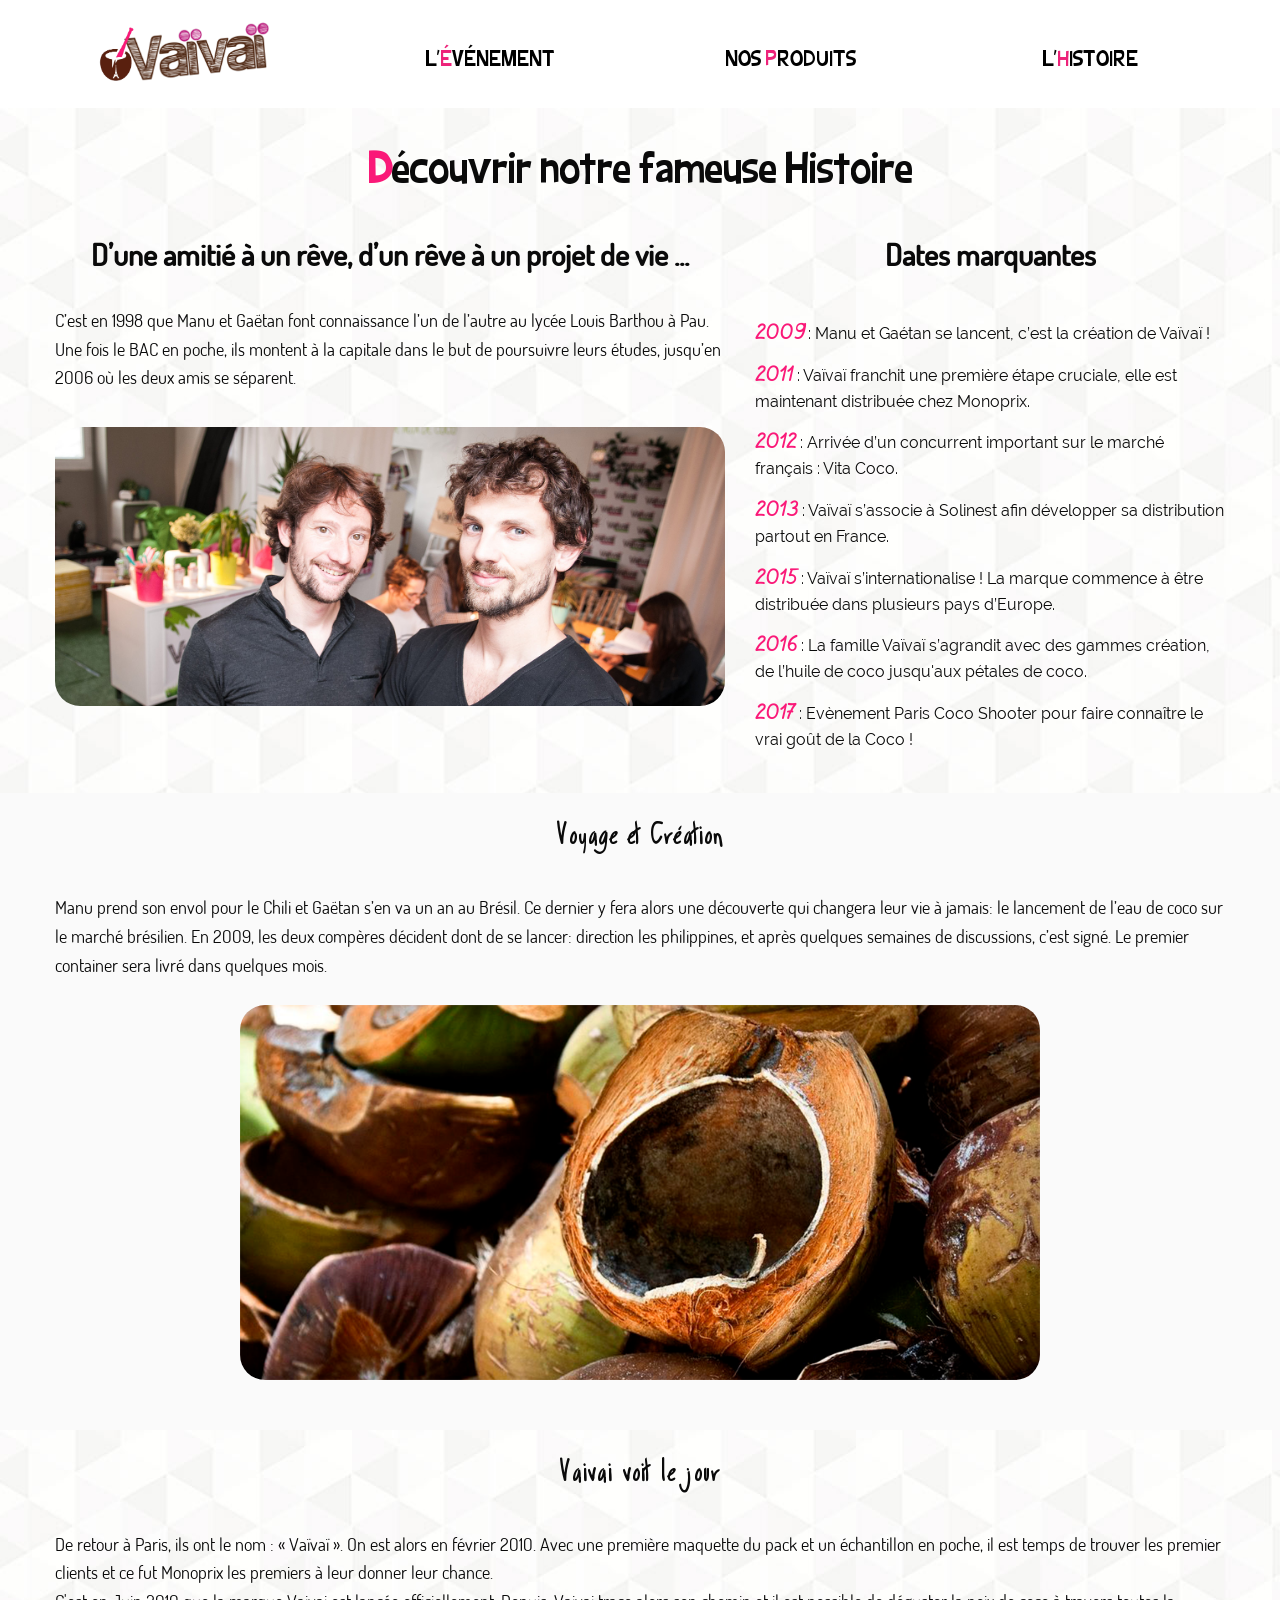
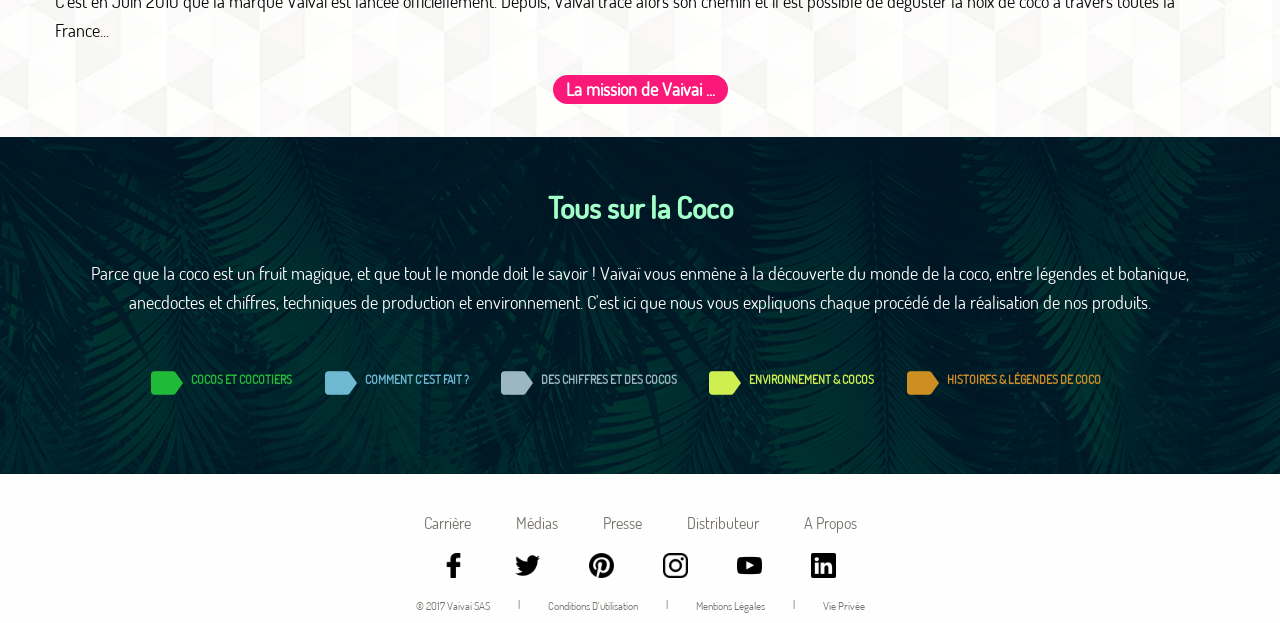
<file: page_histoire/index.html>
<!DOCTYPE html>
<html lang="fr" >
	<head>
		<meta charset="utf-8" />
		<meta http-equiv="x-ua-compatible" content="ie=edge">
    <meta name="viewport" content="width=device-width, initial-scale=1.0" />
		<title>Notre Histoire !</title>
		<link rel="stylesheet" href="styles/foundation.min.css" />
		<link rel="stylesheet" href="styles/style.css" />
	</head>
	<body>
		<!--HEADER-->
		<header>
			 <div class="title-bar" data-responsive-toggle="monmenu">
				 <button class="menu-icon" type=button data-toggle></button>
				 <div class="title-bar-title">VAIVAI</div>
			 </div>
				<nav class="row" id="monmenu">
					<ul class="menu">
						<li class="columns medium-3"><a href="../../index.html" title="Page d'accueil"><img src="images/Logos/vaivailogoevent.png" alt="Logo Vaïvaï"></a></li>
						<li class="columns medium-3 liens"><a href="../../index.html" title="événement">l'<span>é</span>vénement</a></li>
						<li class="columns medium-3 liens"><a href="../page_produits/index.html">Nos  <span> p</span>roduits</a></li>
						<li class="columns medium-3 liens"><a href="../page_histoire/index.html" title="histoire">l'<span>h</span>istoire</a></li>
					</ul>
		</header>
		<!--MAIN-->
		<section id="main">
			<!-- Bloc Principale n°1 -->
			<section class="fondImage2">
				<div class="row titrePage">
					<div class="small-12 medium-12 large-12 columns">
						<h1 id="titrePage"><b>D</b>écouvrir notre fameuse Histoire</h1>
					</div>
				</div>
		<!-- Bloc Principale n°2 -->
				<!--partie 1-->
				<div class="row histoireMarque">
					<div class="small-12 medium-12 large-7 columns histoire">
						<h1 class="titreHistoire">D’une amitié à un rêve, d’un rêve à un projet de vie ...</h1>
						<p class="descriptionHistoire">
							C’est en 1998 que Manu et Gaëtan font connaissance l’un de l’autre au lycée Louis Barthou à Pau. Une fois le BAC en poche, ils montent à la capitale dans le but de poursuivre leurs études, jusqu’en 2006 où les deux amis se séparent.
						</p>
						<img src="images/fondateurs.jpg" alt="Fondateurs Emmanuel et Gaetan" class="photoFondateurs" />
					</div>
					<!--partie 2-->
					<div class="small-12 medium-12 large-5 columns dates">
						<h1 class="titreDates">Dates marquantes</h1>
						<p class="date">
						 <b>2009</b> : Manu et Gaétan se lancent, c’est la création de Vaïvaï !
						</p>
						<p class="date">
							<b>2011</b> : Vaïvaï franchit une première étape cruciale, elle est maintenant  distribuée chez Monoprix.
						</p>
						<p class="date">
							<b>2012</b> : Arrivée d’un concurrent important sur le marché français : Vita Coco.
						</p>
						<p class="date">
							<b>2013</b> : Vaïvaï s’associe à Solinest afin développer sa distribution partout en France.
						</p>
						<p class="date">
							<b>2015</b> : Vaïvaï s’internationalise ! La marque commence à être distribuée dans plusieurs pays d’Europe.
						</p>
						<p class="date">
							<b>2016</b> : La famille Vaïvaï s’agrandit avec des gammes création, de l’huile de coco jusqu'aux pétales de coco.
						</p>
						<p class="date">
							<b>2017</b> : Evènement Paris Coco Shooter pour faire connaître le vrai goût de la Coco !
						</p>
					</div>
				</div>
			</section>
			<!--partie 3-->
			<section class="fondBlanc">
				<div class="row histoireMarque">
					<div class="small-12 medium-12 large-12 columns">
						<h2 class="sousTitreHistoire">Voyage et Création</h2>
						<p class="descriptionHistoire">
							Manu prend son envol pour le Chili et Gaëtan s’en va un an au Brésil. Ce dernier y fera alors une découverte qui changera leur vie à jamais: le lancement de l’eau de coco sur le marché brésilien.
							En 2009, les deux compères décident dont de se lancer: direction les philippines, et après quelques semaines de discussions, c’est signé. Le premier container sera livré dans quelques mois.
						</p>
							<img src="images/cocoouvertes.png" alt="Noix de Coco ouvertes" class="cocosOuvertes" />
					</div>
				</div>
			</section>
			<!--partie 4-->
			<section class="fondImage2">
				<div class="row histoireMarque">
					<div class="small-12 medium-12 large-12 columns">
						<h2 class="sousTitreHistoire">Vaivai voit le jour</h2>
						<p class="descriptionHistoire">
							De retour à Paris, ils ont le nom : « Vaïvaï ». On est alors en février 2010.
							Avec une première maquette du pack et un échantillon en poche, il est temps de trouver les premier clients et ce fut Monoprix les premiers à leur donner leur chance.
							<br />
							C'est en Juin 2010 que la marque Vaivai est lancée officiellement.
							Depuis, Vaivai trace alors son chemin et il est possible de déguster la noix de coco à travers toutes la France...
						</p>
						<a href="#" title="#"><h2 class="bouton">La mission de Vaivai ...</h2></a>
					</div>	
				</div>
			</section>
			<!-- Bloc Principale n°3-->
			<section class="fondImage3">
				<div class="row histoireCoco">
					<div class="small-12 medium-12 large-12 columns partieCoco">
						<!--partie 1-->
						<div class="texteCoco">
							<h1 class="titreCoco">Tous sur la Coco</h1>
							<p class="descriptionCoco text-center">
								Parce que la coco est un fruit magique, et que tout le monde doit le savoir ! Vaïvaï vous enmène à la découverte du monde de la coco, entre légendes et botanique, anecdoctes et chiffres, techniques de production et environnement. C'est ici que nous vous expliquons chaque procédé de la réalisation de nos produits.
							</p>
						</div>
						<!--partie 2-->
						<div class="infosCoco">
							<div class="tagCoco">
								<img src="images/tag_icones/tag_vert.png" alt="tag vert" class="tag">
								<a href="https://www.vaivai.fr/fr/culture-coco/cocotiers-plantes-botanique/" title="Cocos et cocotiers"><h2 class="tagTitle tag1">Cocos et cocotiers</h2></a>
							</div>
							<div class="tagCoco">
								<img src="images/tag_icones/tag_bleugris.png" alt="tag bleu gris" class="tag">
								<a href="https://www.vaivai.fr/fr/culture-coco/production/" title="Comment c'est fait ?"><h2 class="tagTitle tag2">Comment c'est fait ?</h2></a>
							</div>
							<div class="tagCoco">
								<img src="images/tag_icones/tag_gris.png" alt="tag gris" class="tag">
								<a href="https://www.vaivai.fr/fr/culture-coco/chiffres-faits/" title="Des chiffres et des cocos"><h2 class="tagTitle tag3">Des chiffres et des cocos</h2></a>
							</div>
							<div class="tagCoco">
								<img src="images/tag_icones/tag_vertclair.png" alt="tag vert clair" class="tag">
								<a href="https://www.vaivai.fr/fr/culture-coco/envirronement/" title="Environnement & cocos"><h2 class="tagTitle tag4">Environnement & cocos</h2></a>
							</div>
							<div class="tagCoco">
								<img src="images/tag_icones/tag_marronorange.png" alt="tag marron orange" class="tag">
								<a href="https://www.vaivai.fr/fr/culture-coco/histoires-legendes/" title="Histoires & légendes de coco"><h2 class="tagTitle tag5">Histoires & légendes de coco</h2></a>
							</div>
						</div>
					</div>
				</div>
			</section>
		</section>
  	<div class="clearBoth"></div>
  	<!-- FOOTER -->
    <footer id="footer text-center row">
      <ul class="footer menu columns small-12">
        <li><a href="#" title="carrière">carrière</a></li>
        <li><a href="#" title="média">Médias</a></li>
        <li><a href="#" title="presse">Presse</a></li>
        <li><a href="#" title="distributeur">Distributeur</a></li>
        <li><a href="#" title="a propos">A Propos</a></li>
      </ul>
      <ul class=" footer reseauxSociaux menu columns small-12">
        <li><a href="https://www.facebook.com/vaivaifrance" title="facebook vaivai"><img src="images/Logos/facebook-logo.png" alt="logo facebook"></a></li>
        <li><a href="https://twitter.com/?lang=fr" title=twitter vaivai><img src="images/Logos/twitter.png" alt="logo twitter"></a></li>
        <li><a href="https://fr.pinterest.com/vaivai/"><img src="images/Logos/pinterest-logotype.png" alt="logo pinterest"></a></li>
        <li><a href="https://www.instagram.com/vaivaiconnexion/"><img src="images/Logos/instagram-logo.png" alt="instagram logo"></a></li>
        <li><a href="https://www.youtube.com/user/Vaivaiconnexion"><img src="images/Logos/youtube-symbol.png" alt="logo youtube"></a></li>
        <li><a href="https://www.linkedin.com/company/va-va-/"><img src="images/Logos/linkedin-logo.png" alt="logo linkedin"></a></li>
      </ul>
      <ul class="footer autresLiens menu columns small-12">
        <li><a href="#">© 2017 Vaivai SAS</a></li>
        <li>|</li>
        <li><a href="#" title="Conditions d'utilisation">Conditions d'utilisation</a></li>
        <li>|</li>
        <li><a href="#" title="Mentions légales">mentions légales</a></li>
        <li>|</li>
        <li><a href="#" title="Vie privée">Vie privée</a></li>
      </ul>
    </footer>
    <!-- JS -->
		<script src="scripts/vendor/jquery.js"></script>
		<script src="scripts/vendor/what-input.js"></script>
		<script src="scripts/vendor/foundation.min.js"></script>
		<script>
			$(document).foundation();
		</script>
	</body>
</html>
</file>
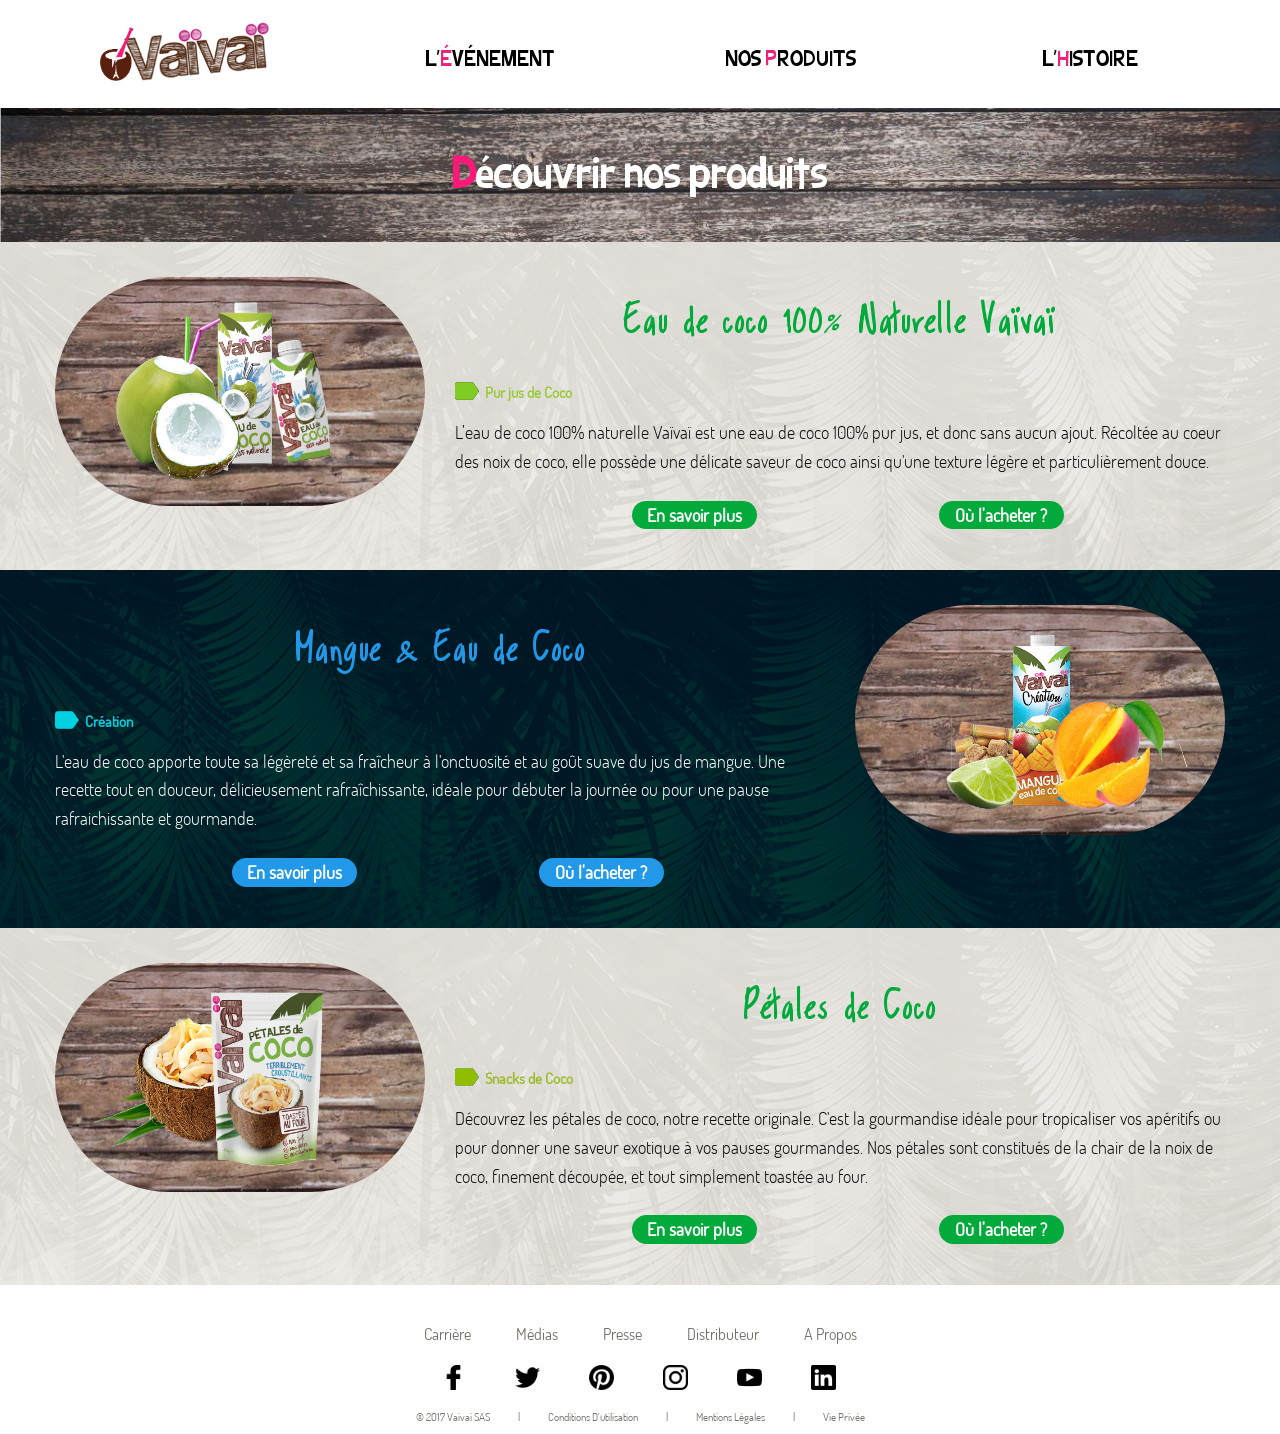
<file: page_produits/index.html>
<!DOCTYPE html>
<html lang="fr" >
	<head>
		<meta charset="utf-8" />
		<meta http-equiv="x-ua-compatible" content="ie=edge" >
		<meta name="viewport" content="width=device-width, initial-scale=1.0" />
		<title>Nos Produits à base de Coco</title>
		<link rel="stylesheet" href="styles/foundation.min.css" />
		<link rel="stylesheet" href="styles/style.css" />
	</head>
	<body>
		<!--HEADER-->
		<header>
     <div class="title-bar" data-responsive-toggle="monmenu">
       <button class="menu-icon" type=button data-toggle></button>
       <div class="title-bar-title">VAIVAI</div>
     </div>
      <nav class="row" id="monmenu">
        <ul class="menu">
          <li class="columns medium-3"><a href="../../index.html" title="Page d'accueil"><img src="images/Logos/vaivailogoevent.png" alt="Logo Vaïvaï"></a></li>
          <li class="columns medium-3 liens"><a href="../../index.html" title="événement">l'<span>é</span>vénement</a></li>
          <li class="columns medium-3 liens"><a href="../page_produits/index.html">Nos  <span> p</span>roduits</a></li>
          <li class="columns medium-3 liens"><a href="../page_histoire/index.html" title="histoire">l'<span>h</span>istoire</a></li>
        </ul>
    </header>
    <!--MAIN-->
		<section id="main">
			<section class="imageFond1">
				<div class="row titrePage">
					<div class="small-12 medium-12 large-12 columns">
						<h1 id="titrePage"><b>D</b>écouvrir nos produits</h1>
					</div>
				</div>
			</section>
			<!--Product Structure 1-->
			<section  class="imageFond2">
				<div class="row product">
						<!--partie 1-->
						<div class="small-12 medium-12 large-4 columns">
							<img src="images/EDC_naturelle.png" class="imageProduct" alt="Eau de Coco Naturelle" />
						</div>
						<!--partie 2-->
						<div class="small-12 medium-12 large-8 columns infosProduct">
							<a href="#" title="#"><h1 class="productTitle">Eau de coco 100% Naturelle Vaïvaï</h1></a>
							<img src="images/icones/tag_icon_purjuscoco.png" alt="pur jus de coco" class=" iconeProduct" />
							<a href="#" title="Pur Jus de Coco"><h2 id="purJusCocoProduct">Pur jus de Coco</h2></a>
							<p class="descriptionProduct">
								L’eau de coco 100% naturelle Vaïvaï est une eau de coco 100% pur jus, et donc sans aucun ajout. Récoltée au coeur des noix de coco, elle possède une délicate saveur de coco ainsi qu'une texture légère et particulièrement douce.
							</p>
							<a href="https://www.vaivai.fr/fr/product/eau-de-coco-naturelle/" title="bouton"><p class="bouton">En savoir plus</p></a>
							<a href="https://www.vaivai.fr/fr/product/eau-de-coco-naturelle/#section-achat" title="bouton"><p class="bouton">Où l'acheter ?</p></a>
						</div>
					</div>	
			</section>
			<!--Product Structure 2-->
			<section class="imageFond3">
				<div class="row product">
					<!--partie 1-->
					<div class="small-12 medium-12 large-8 columns infosProduct">
						<a href="#" title="#"><h1 class="productTitle2">Mangue & Eau de Coco</h1></a>
						<img src="images/icones/tag_icon_creation.png" alt="Création" class="iconeProduct" />
						<a href="#" title="Création"><h2 id="creationProduct">Création</h2></a>
						<p class="descriptionProduct2">
							L'eau de coco apporte toute sa légèreté et sa fraîcheur à l'onctuosité et au goût suave du jus de mangue. Une recette tout en douceur, délicieusement rafraîchissante, idéale pour débuter la journée ou pour une pause rafraichissante et gourmande.
						</p>
						<a href="https://www.vaivai.fr/fr/product/eau-de-coco-mangue/" title="bouton"><p class="bouton2">En savoir plus</p></a>
						<a href="https://www.vaivai.fr/fr/product/eau-de-coco-mangue/#section-achat" title="bouton"><p class="bouton2">Où l'acheter ?</p></a>
					</div>
					<!--partie 2-->
					<div class="small-12 medium-12 large-4 columns">
						<img src="images/EDC_mangue.png" alt="Eau de Coco Mangue" class="imageProduct" />
					</div>
				</div>
			</section>
			<!--Product Structure 1-->
			<section class="imageFond4">
				<div class="row product">
					<!--partie 1-->
					<div class="small-12 medium-12 large-4 columns">
						<img src="images/petales_coco.png" alt="Pétales de Coco" class="imageProduct" />
					</div>
					<!--partie 2-->
					<div class="small-12 medium-12 large-8 columns infosProduct">
						<a href="#" title="#"><h1 class="productTitle">Pétales de Coco</h1></a>
						<img src="images/icones/tag_icon_snacksdecoco.png" alt="snacks de Coco" class="iconeProduct" />
						<a href="#" title="Snacks de Coco"><h2 id="snacksDeCocoProduct">Snacks de Coco</h2></a>
						<p class="descriptionProduct">
							Découvrez les pétales de coco, notre recette originale. C'est la gourmandise idéale pour tropicaliser vos apéritifs ou pour donner une saveur exotique à vos pauses gourmandes. Nos pétales sont constitués de la chair de la noix de coco, finement découpée, et tout simplement toastée au four.
						</p>
						<a href="https://www.vaivai.fr/fr/product/petales-de-coco-originale/" title="bouton"><p class="bouton">En savoir plus</p></a>
						<a href="https://www.vaivai.fr/fr/product/petales-de-coco-originale/#section-achat" title="bouton"><p class="bouton">Où l'acheter ?</p></a>
					</div>
				</div>
			</section>
		</section>
		<div class="clearBoth"></div>
		<!--FOOTER-->
		<footer id="footer text-center row">
      <ul class="footer menu columns small-12">
        <li><a href="#" title="carrière">carrière</a></li>
        <li><a href="#" title="média">Médias</a></li>
        <li><a href="#" title="presse">Presse</a></li>
        <li><a href="#" title="distributeur">Distributeur</a></li>
        <li><a href="#" title="a propos">A Propos</a></li>
      </ul>
      <ul class=" footer reseauxSociaux menu columns small-12">
        <li><a href="https://www.facebook.com/vaivaifrance" title="facebook vaivai"><img src="images/Logos/facebook-logo.png" alt="logo facebook"></a></li>
        <li><a href="https://twitter.com/?lang=fr" title=twitter vaivai><img src="images/Logos/twitter.png" alt="logo twitter"></a></li>
        <li><a href="https://fr.pinterest.com/vaivai/"><img src="images/Logos/pinterest-logotype.png" alt="logo pinterest"></a></li>
        <li><a href="https://www.instagram.com/vaivaiconnexion/"><img src="images/Logos/instagram-logo.png" alt="instagram logo"></a></li>
        <li><a href="https://www.youtube.com/user/Vaivaiconnexion"><img src="images/Logos/youtube-symbol.png" alt="logo youtube"></a></li>
        <li><a href="https://www.linkedin.com/company/va-va-/"><img src="images/Logos/linkedin-logo.png" alt="logo linkedin"></a></li>
      </ul>
      <ul class="footer autresLiens menu columns small-12">
        <li><a href="#">© 2017 Vaivai SAS</a></li>
        <li>|</li>
        <li><a href="#" title="Conditions d'utilisation">Conditions d'utilisation</a></li>
        <li>|</li>
        <li><a href="#" title="Mentions légales">mentions légales</a></li>
        <li>|</li>
        <li><a href="#" title="Vie privée">Vie privée</a></li>
      </ul>
    </footer>
    <!-- JS -->
		<script src="scripts/vendor/jquery.js"></script>
  	<script src="scripts/vendor/what-input.js"></script>
  	<script src="scripts/vendor/foundation.min.js"></script>
		<script>
			$(document).foundation();
		</script>
	</body>
</html>
</file>
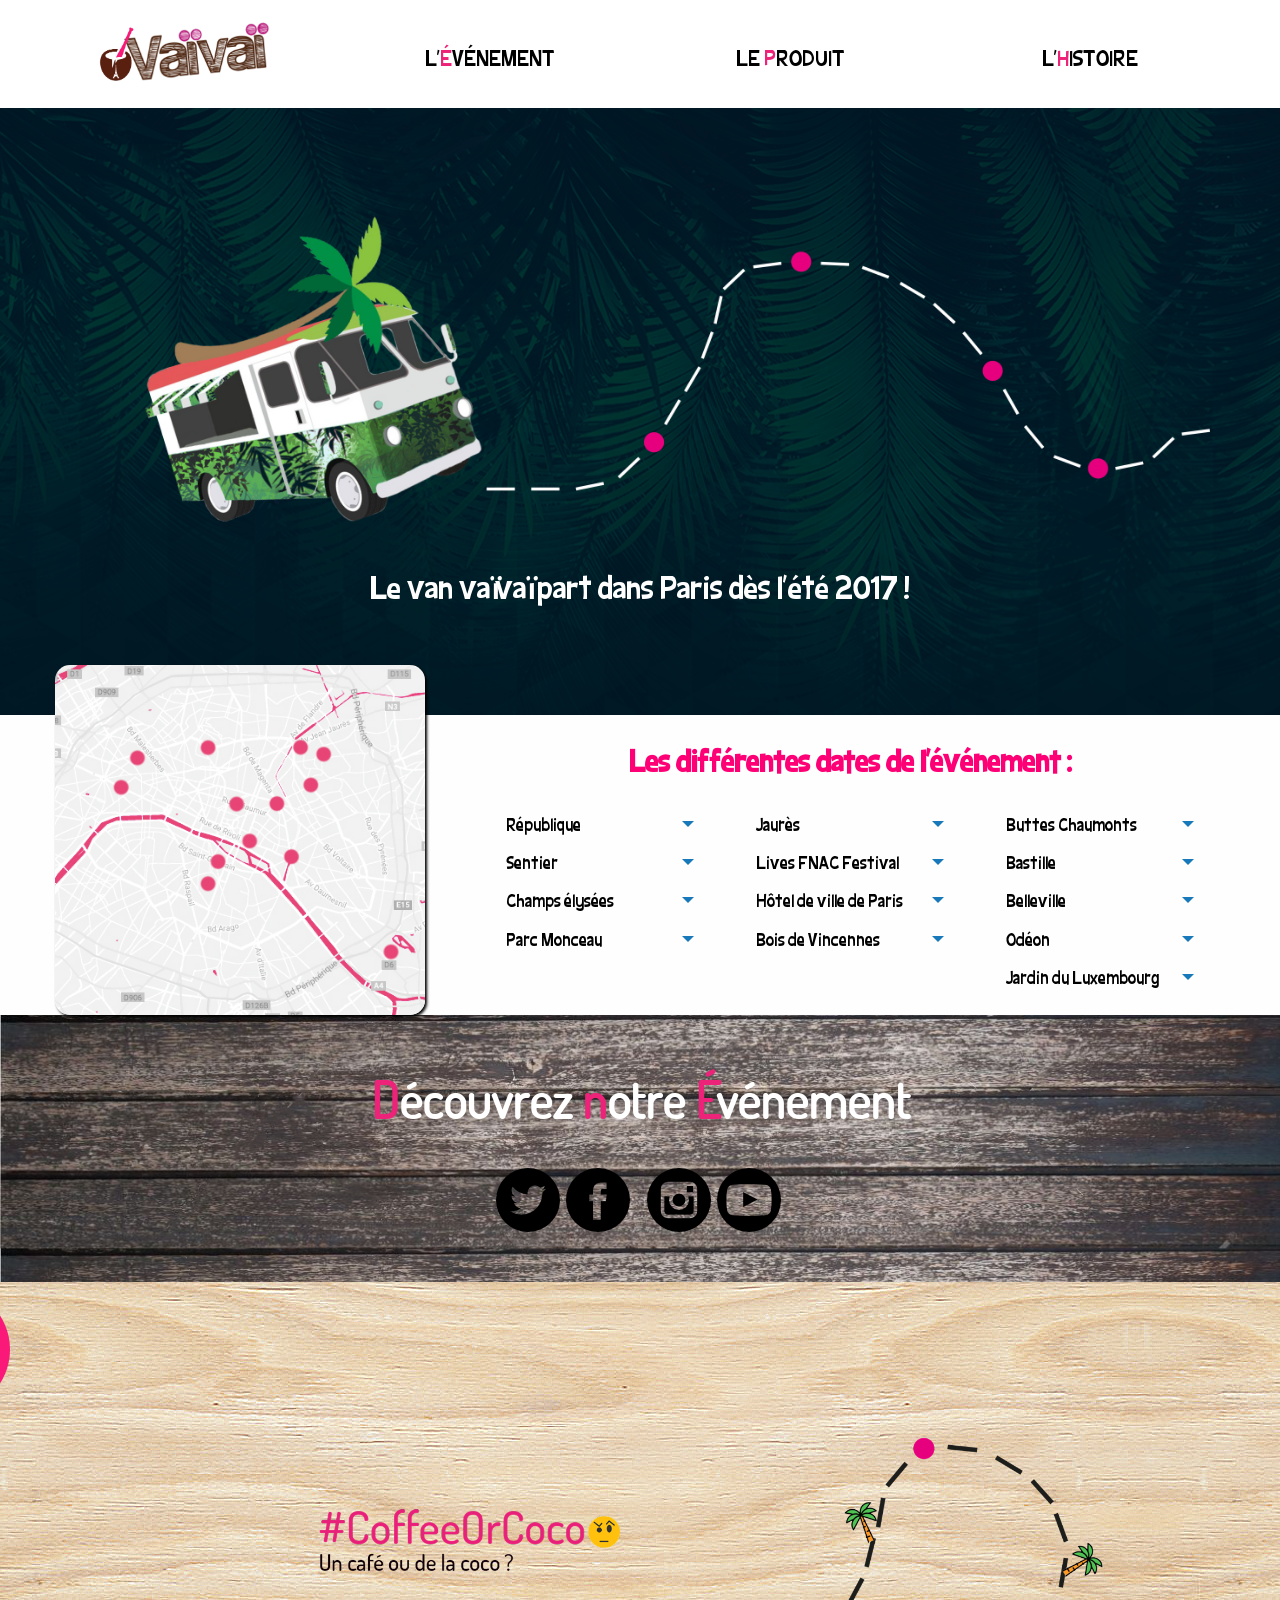
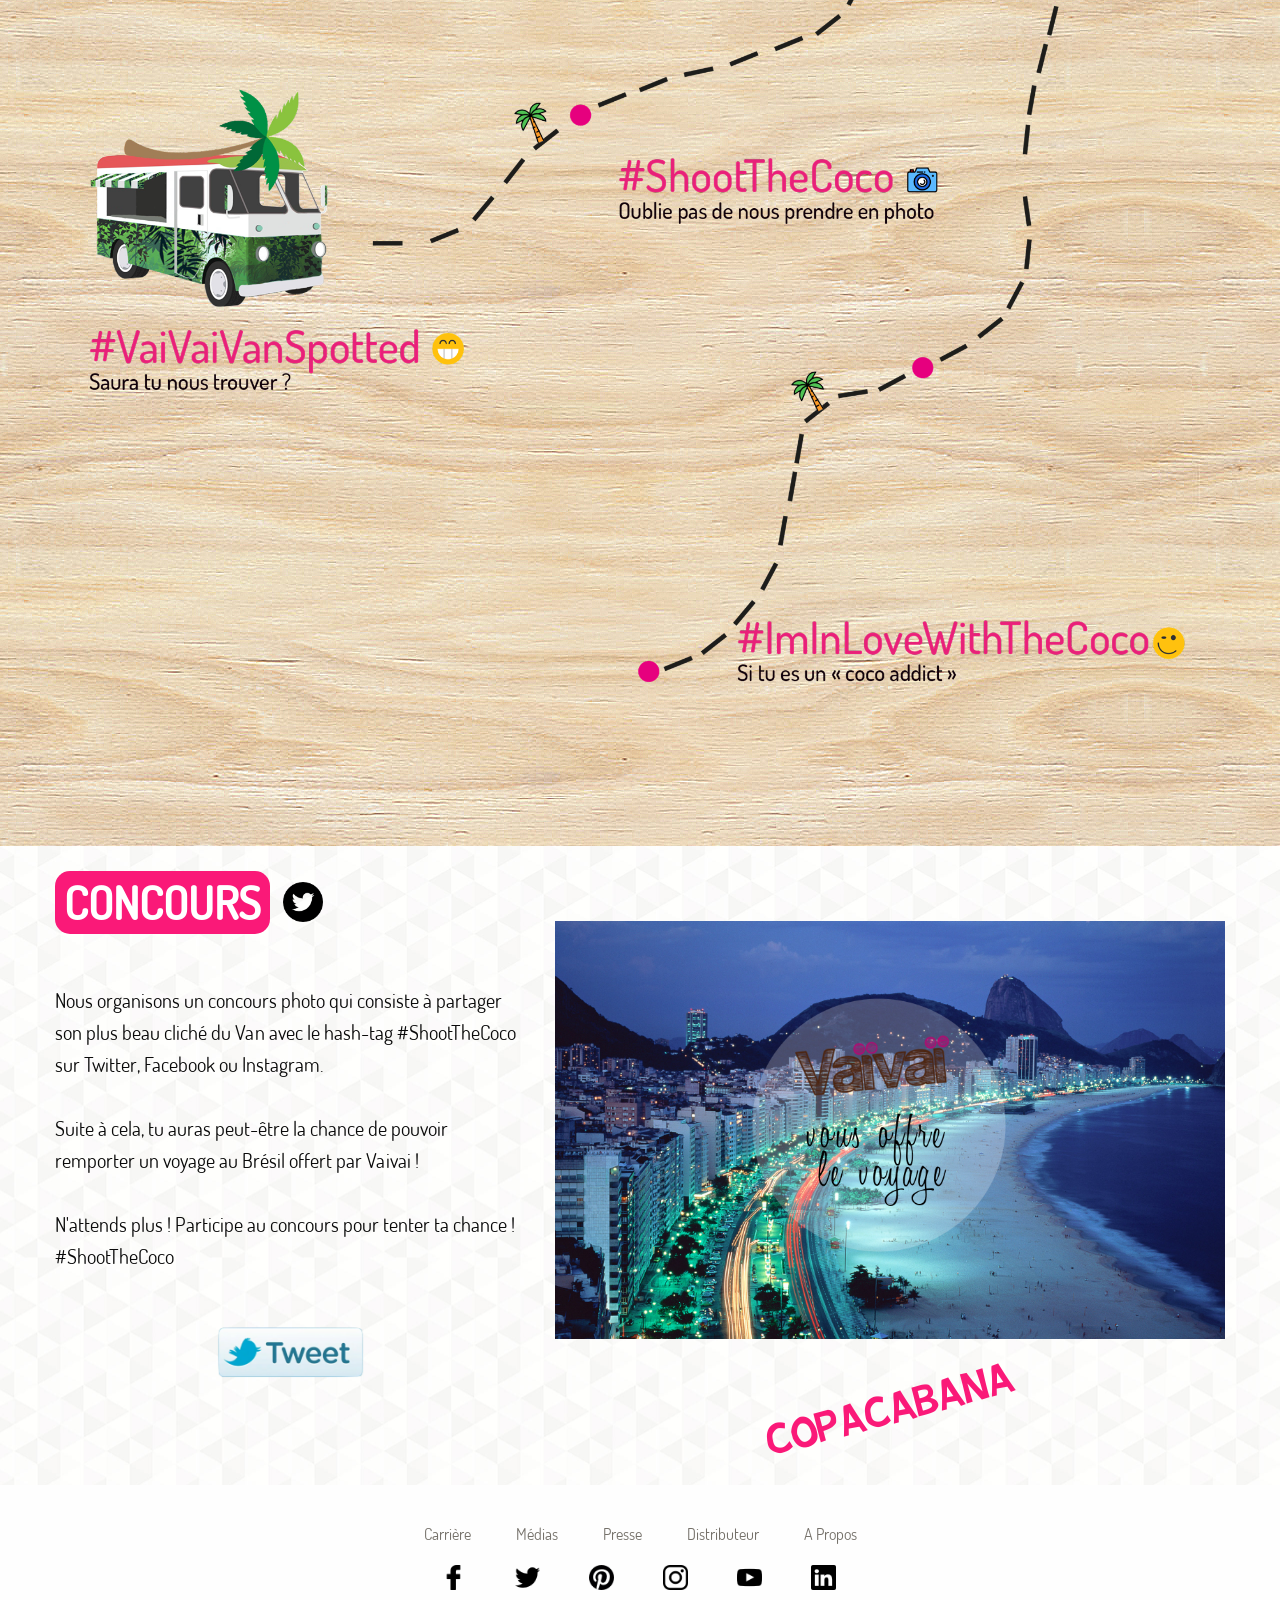
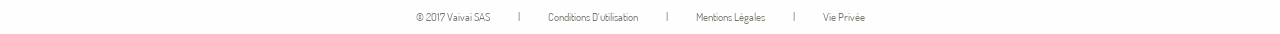
<file: vaivai/index.html>
<!DOCTYPE html>
<html lang="fr" class="no-js">
  <head>
    <meta charset="utf-8" />
  <meta http-equiv="x-ua-compatible" content="ie=edge" />
  <meta name="viewport" content="width=device-width, initial-scale=1.0" />
    <title>Document</title>
    <link rel="stylesheet" href="styles/foundation.min.css" />
    <link rel="stylesheet" href="styles/slick.css" />
    <link rel="stylesheet" href="styles/slick-theme.css" />
    <link rel="stylesheet" href="styles/style.css" />
  </head>
  <body>
     <!--          Menu       -->
     <!--HEADER-->
    <header>
     <div class="title-bar" data-responsive-toggle="monmenu">
       <button class="menu-icon" type=button data-toggle></button>
       <div class="title-bar-title">VAIVAI</div>
     </div>
      <nav class="row" id="monmenu">
        <ul class="menu">
          <li class="columns medium-3"><a href="#" title="Page d'accueil"><img src="images/vaivailogoevent.png" alt="Logo Vaïvaï"></a></li>
          <li class="columns medium-3 liens"><a href="#" title="événement">l'<span>é</span>vénement</a></li>
          <li class="columns medium-3 liens"><a href="#">le <span>p</span>roduit</a></li>
          <li class="columns medium-3 liens"><a href="#" title="histoire">l'<span>h</span>istoire</a></li>
        </ul>
    </header>
    <!--                         Première partie               -->
    <!--MAIN-->
    <main id="main">
       <section class="fond">
         <div class="row">
           <div class="tour columns large-12">
             <img src="images/vroomvroom.png" alt="combi" class="columns small-12" />
             <div class="row">
               <div class="columns small-12 large-12">
                 <h1 class="vanTitle text-center">Le van vaïvaï part dans Paris dès l'été 2017 !</h1>
               </div>
             </div>
           </div>  
         </div>
       </section>
      <div class="row"> 
       <!--                    Deuxième partie  : map         -->
        <div class="columns show-for-large large-4">           
           <img src="images/pariscarte.jpg" alt="carte de Paris" class="test">
        </div>
        <div class="columns small-12 medium-12 large-8">
          <ul class="date small-text-align-left large-text-align-center">
            <li class="row">
              <li class="text-center"><h1 class="titrePartie">Les différentes dates de l'événement : </h1></li>
              <ul class="accordion menu vertical columns small-12 large-4" data-accordion-menu>
                  <li>
                    <a href="#">République</a>
                    <ul class="menu vertical">
                      <li>dates :</li>
                      <li>22 mai - 5 juin</li>
                      <li>19 juin - 3 juillet</li>
                    </ul>
                  </li>
                  <li>
                    <a href="#">Sentier</a>
                    <ul class="menu vertical">
                      <li><a href="#">dates :</a></li>
                      <li><a href="#">22 mai - 5 juin</a></li>
                      <li><a href="#">19 juin - 3 juillet</a></li>
                    </ul>
                  </li>
                  <li>
                    <a href="#">Champs élysées</a>
                    <ul class="menu vertical ">
                      <li class="menu-text"><a href="#">dates :</a></li>
                      <li><a href="#">22 mai - 5 juin</a></li>
                      <li><a href="#">19 juin - 3 juillet</a></li>
                    </ul>
                  </li>
                  <li>
                    <a href="#">Parc Monceau</a>
                    <ul class="menu vertical">
                      <li class="menu-text"><a href="#">dates :</a></li>
                      <li><a href="#">22 mai - 5 juin</a></li>
                      <li><a href="#">19 juin - 3 juillet</a></li>
                    </ul>
                  </li>
                </ul>
                <ul class="accordion menu vertical columns small-12 large-4" data-accordion-menu>
                  <li>
                    <a href="#">Jaurès</a>
                    <ul class="menu vertical">
                      <li class="menu-text"><a href="#">dates :</a></li>
                      <li><a href="#">22 mai - 5 juin</a></li>
                      <li><a href="#">19 juin - 3 juillet</a></li>
                    </ul>
                  </li>
                  <li>
                    <a href="#">Lives FNAC Festival</a>
                    <ul class="menu vertical">
                      <li class="menu-text"><a href="#">dates :</a></li>
                      <li><a href="#">22 mai - 5 juin</a></li>
                      <li><a href="#">19 juin - 3 juillet</a></li>
                    </ul>
                  </li>
                  <li>
                    <a href="#">Hôtel de ville de Paris</a>
                    <ul class="menu vertical">
                      <li class="menu-text"><a href="#">dates :</a></li>
                      <li><a href="#">22 mai - 5 juin</a></li>
                      <li><a href="#">19 juin - 3 juillet</a></li>
                    </ul>
                  </li>
                  <li>
                    <a href="#">Bois de Vincennes</a>
                    <ul class="menu vertical">
                      <li class="menu-text">dates :</li>
                      <li>22 mai - 5 juin</li>
                      <li>19 juin - 3 juillet</li>
                    </ul>
                  </li>
                </ul>
                <ul class="accordion menu vertical columns small-12 large-4" data-accordion-menu>
                  <li>
                    <a href="#">Buttes Chaumonts</a>
                    <ul class="menu vertical">
                      <li class="menu-text"><a href="#">dates :</a></li>
                      <li>22 mai - 5 juin</li>
                      <li>19 juin - 3 juillet</li>
                    </ul>
                  </li>
                  <li>
                    <a href="#">Bastille</a>
                    <ul class="menu vertical">
                      <li class="menu-text">dates :</li>
                      <li>22 mai - 5 juin</li>
                      <li>19 juin - 3 juillet</li>
                    </ul>
                  </li>
                  <li>
                    <a href="#">Belleville</a>
                    <ul class="menu vertical">
                      <li class="menu-text"><a href="#">dates :</a></li>
                      <li><a href="#">22 mai - 5 juin</a></li>
                      <li><a href="#">19 juin - 3 juillet</a></li>
                    </ul>
                  </li>
                  <li>
                    <a href="#">Odéon</a>
                    <ul class="menu vertical">
                      <li class="menu-text"><a href="#">dates :</a></li>
                      <li><a href="#">22 mai - 5 juin</a></li>
                      <li><a href="#">19 juin - 3 juillet</a></li>
                    </ul>
                  </li>
                <li>
                  <a href="#">Jardin du Luxembourg</a>
                  <ul class="menu vertical">
                    <li class="menu-text"><a href="#">dates :</a></li>
                    <li><a href="#">22 mai - 5 juin</a></li>
                    <li><a href="#">19 juin - 3 juillet</a></li>
                  </ul>
                </li>
              </ul>
            <!--<li>Pigale - 17 mai</li>
            <li>Parc Monceau - 22 mai</li>
            <li>Jardin du Luxembourg - 23 mai</li>
            <li>République - 24 mai</li>
            <li>Buttes Chaumont - 29 mai</li>
            <li>Jardin du Luxembourg - 30 mai</li>
            <li>Sentier - 31 mai</li>
            <li>Parc Monceau - 5 juin</li>
            <li>Jardin du Luxembourg - 6 juin</li>
            <li>Champs Elysées - 7 juin</li>
            <li>WE LOVE GREEN Bois de Vincennes - 10 et 11 juin</li>
            <li>Buttes Chaumont - 12 juin</li>
            <li>Bastille - 14 juin</li>
            <li>Parc Monceau - 19 juin</li>
            <li>Jardin du Luxembourg - 20 juin</li>
            <li>Belleville - 21 juin</li>
            <li>Buttes Chaumont - 26 juin</li>
            <li>Odéon -  28 juin</li>
            <li>Parc Monceau - 3 juillet</li>
            <li>République - 5 juillet</li>
            <li>Hôtel de ville de Paris - 6, 7 et 8 juillet)</li>
            <li>Buttes Chaumont - 10 juillet</li>
            <li>Jaurès - 12 juillet</li>
            <li>Fnac Live Festival (juillet)</li>-->
        </div>  
      </div>
      <!--                 Troisième partie   : événement           -->
      <!-- 1ère partie  -->
      <section class="fondTroisBis">
        <div class="row">
          <div class="columns small-12 text-center event">
            <h1 class="titleEvent"><span>D</span>écouvrez <span>n</span>otre <span>É</span>vénement</h1>
          </div>
        </div>
        <div class="row logosConcours">
          <a href="#" title="Twitter"><img src="images/twitterConcours.png" alt="Twitter" class="logoConcours" /></a>
          <a href="#" title="Facebook"><img src="images/facebookconcours.png" alt="Facebook" class="logoConcours" /></a>
          <a href="#" title="Instagram"><img src="images/instagramconcours.png" alt="Instagram" class="logoConcours2"></a>
          <a href="#" title="YouTube"><img src="images/youtubeconcours.png" alt="YouTube" class="logoConcours"></a>
        </div>
      </section>
        <!--2e partie-->
      <section class="fondcarte">
        <div class="row">
          <div class="columns small-12">
          	<h1 class="hashtag">#</h1>
            <img src="images/carteTresor.png" alt="carte #cocoShooter">
          </div>
        </div>
      </section> 
      <section class="fondTrois">      
				<div class="row">
					<div class="columns large-5 medium-12 small-12">
						<h1 class="titleConcours">Concours</h1>
						<a href="#" title="Twitter"></a><img src="images/twitterConcours.png" alt="Twitter" class="logoTwitterConcours" />
						<p id="descriptionConcours">
							Nous organisons un concours photo qui consiste à partager son plus beau cliché du Van avec le hash-tag #ShootTheCoco sur Twitter, Facebook ou Instagram.
							<br />
							<br />
							Suite à cela, tu auras peut-être la chance de pouvoir remporter un voyage au Brésil offert par Vaivai !
							<br />
							<br />
							N'attends plus ! Participe au concours pour tenter ta chance ! #ShootTheCoco
						</p>
						<a href="#" title="tweet"><img src="images/tweet.png" alt="tweet" class="tweet" /></a>
						<!-- facebook share ?
						<a href="#" title="Twitter"><img src="images/facebookshare.png" alt="Twitter" class="facebookShare" /></a>
						-->
					</div>
					<div class="columns large-7 medium-12 small-12">
						<img src="images/photoConcours.png" alt="Voyage Brésil" class="photoConcours" />
						<h2 class="copa">Copacabana</h2>
					</div>
				</div>
      </section>
      <!--                     Quatrième partie   produit           -->
      <!--
      <section class="fondQuatre">
      	<div class="row">
          <div class="columns small-12 medium-6 large-6">
            <div class="carouselProduits row">
          <div class="carouselProduits-slide columns small-12 large-4 ">
            <a href="#" title="vaivai_Coco_fruit_EDC-Passion-1L_2016_produit"><img src="https://www.vaivai.fr/resources/files/2016/08/vaivai_Coco_fruit_EDC-Passion-1L_2016_produit-350x220.png" alt="vaivai_Coco_fruit_EDC-Passion-1L_2016_produit" /></a>
          </div>
          <div class="carouselProduits-slide columns small-12 large-4">
            <a href="#" title="vaivai_EDC-1L_2016_produit"><img src="https://www.vaivai.fr/resources/files/2016/07/vaivai_EDC-1L_2016_produit-350x220.png" alt="vaivai_EDC-1L_2016_produit" /></a>
          </div>
          <div class="carouselProduits-slide columns small-12 large-4">
          <a href="#" title="carouselProduits-slide"><img src="https://www.vaivai.fr/resources/files/2016/07/vaivai_petales-coco-nature_2016_produit-350x220.png" alt="vaivai_petales-coco-nature_2016_produit" class="carouselProduits-slide" /></a>
        </div>
        </div>
          </div>
          <div class="columns small-12 medium-6 large-6 text-small-center large-text-right">
            <h1 class="small-text-center large-text-right titrePartie">Les Produits</h1>
            <p class="text-small-center text-right">
              Lorem ipsum dolor sit amet, consectetur adipisicing elit. Eaque quas sunt beatae cum esse minima error numquam in, ad laborum quaerat nemo doloremque debitis ipsa assumenda obcaecati, earum fugit pariatur!
              Lorem ipsum dolor sit amet, consectetur adipisicing elit. Ipsam quasi reprehenderit, placeat rem quas sequi commodi blanditiis repellendus. Voluptates iure autem aut distinctio odio delectus quam eos praesentium, voluptatem rem.
            </p>
            <a href="#" class="button text-right">En savoir plus</a>
          </div>
        </div>
      </section> 
      -->
    </main>
    <div class="clearBoth"></div>
    <!--FOOTER-->
    <footer id="footer text-center row">
          <ul class="footer menu columns small-12">
            <li><a href="#" title="carrière">carrière</a></li>
            <li><a href="#" title="média">Médias</a></li>
            <li><a href="#" title="presse">Presse</a></li>
            <li><a href="#" title="distributeur">Distributeur</a></li>
            <li><a href="#" title="a propos">A Propos</a></li>
          </ul>
          <ul class=" footer reseauxSociaux menu columns small-12">
            <li><a href="https://www.facebook.com/vaivaifrance" title="facebook vaivai"><img src="images/facebook-logo.png" alt="logo facebook"></a></li>
            <li><a href="#" title=twitter vaivai><img src="images/twitter.png" alt="logo twitter"></a></li>
            <li><a href="https://fr.pinterest.com/vaivai/"><img src="images/pinterest-logotype.png" alt="logo pinterest"></a></li>
            <li><a href="https://www.instagram.com/vaivaiconnexion/"><img src="images/instagram-logo.png" alt="instagram logo"></a></li>
            <li><a href="https://www.youtube.com/user/Vaivaiconnexion"><img src="images/youtube-symbol.png" alt="logo youtube"></a></li>
            <li><a href="https://www.linkedin.com/company/va-va-/"><img src="images/linkedin-logo.png" alt="logo linkedin"></a></li>
          </ul>
          <ul class="footer autresLiens menu columns small-12">
            <li><a href="#">© 2017 Vaivai SAS</a></li>
            <li>|</li>
            <li><a href="#" title="Conditions d'utilisation">Conditions d'utilisation</a></li>
            <li>|</li>
            <li><a href="#" title="Mentions légales">mentions légales</a></li>
            <li>|</li>
            <li><a href="#" title="Vie privée">Vie privée</a></li>
          </ul>
        </footer>
        <!--JS-->
    <script src="scripts/vendor/jquery.js"></script>
    <script src="scripts/vendor/what-input.js"></script>
    <script src="scripts/vendor/foundation.min.js"></script>
    <script src="scripts/vendor/slick.min.js"></script>
    <script>
      $(document).foundation();
      
      $(document).ready(function(){
        $('.carouselProduits').slick({
          
          autoplay: true,
          dots : true,
          autoplaySpeed: 2000,
          slidesToShow: 1,
          pauseOnHover: true,
        });
      });
      
    </script>
  </body>  
</html>
</file>
<file: page_histoire/styles/style.css>
/******************

			ALL

*****************/



@font-face{
	
	font-family: 'alamain';
	src: url('fonts/alamain1.ttf');
}

@font-face{
	
	font-family: 'Big Bimbo NC';
	src: url('fonts/Big Bimbo NC.ttf');
}

@font-face{
	
	font-family: 'MissRooster';
	src: url('fonts/MissRooster-Regular.otf');
}

@font-face{
	
	font-family: 'helvetica-normal';
	src: url('fonts/helvetica-normal-588f427f40bdd.ttf');
}

@font-face{
	
	font-family: 'Raleway-Medium';
	src: url('fonts/Raleway-Medium.ttf');
}

@font-face{
	
	font-family: 'Raleway-Regular';
	src: url('fonts/Raleway-Regular.ttf');
}

@font-face{
	
	font-family: 'Raleway-Light';
	src: url('fonts/Raleway-Light.ttf');
}

@font-face{
	
	font-family: 'TerminalDosis-Light';
	src: url('fonts/TerminalDosis-Light.ttf');
}

@font-face{
	
	font-family: 'TerminalDosis-Medium';
	src: url('fonts/TerminalDosis-Medium.ttf');
}

@font-face{
	
	font-family: 'TerminalDosis-Regular';
	src: url('fonts/TerminalDosis-VaivaiRegular.ttf');
}


@font-face{
	
	font-family: 'Vaivai-font';
	src: url('fonts/Vaivai Handwritting Regular Mac.ttf');
}


.clearBoth{
	
	clear: both;
}

/*************

		HEADER

*************/


li.liens{
  text-transform: uppercase;
  padding-top:3%;
	text-align: center;
	margin-left: auto;
	margin-right: auto;
}

header{
  background:#ffffff;
}

ul.menu li a{
  color:#000000;
}

header{
	
	font-family: 'Big Bimbo NC';
	font-size: 20px;
}

span{
  color:#ed237a;
}

/* hover sur le menu */

#monmenu ul .liens:hover a{
	
	color : #fa1978;
	text-align: center;
	margin-left: auto;
	margin-right: auto;
}


/*****************

			MAIN

*****************/

/*** Bloc Principale n°2 ***/

#titrePage{
	
	text-align: center;
	margin-left: auto;
	margin-right: auto;
	font-family: 'Big Bimbo NC';
	font-size: 40px;
	padding-top: 30px;
	margin-bottom: 10px;
}

.titrePage b{
	
	font-family: 'Big Bimbo NC';
	color: #fa1978;
	font-size: 40px;
}

.fondImage2{
	
	background: url(../images/Fond_blanc_decore_2.jpg);
} /* partie 1, 2, 4 HTML */

.fondBlanc{
	
	background: #FAFAFA;
} /* partie 3 HTML */

.histoireMarque{
	
	padding-bottom: 25px;
}

.titreHistoire{
	
	text-align: center;
	font-family: 'TerminalDosis-Medium', 'Raleway-Regular', 'helvetica-normal', 'Arial', sans-serif;
	font-weight: bold;
	font-size: 30px;
	margin-top: 30px;
	margin-bottom: 30px;
}

.titreDates{
	
	text-align: center;
	font-family: 'TerminalDosis-Medium', 'Raleway-Regular', 'helvetica-normal', 'Arial', sans-serif;
	font-weight: bold;
	font-size: 30px;
	margin-top: 30px;
	margin-bottom: 45px;
}

.photoFondateurs{
	
	border-radius: 25px;
	margin-top: 10px;
}

.sousTitreHistoire{
	
	text-align: center;
	font-family: 'Vaivai-font', 'Arial', sans-serif;
	font-size: 50px;
	margin-top: 10px;
	margin-bottom: 20px;
}

.descriptionHistoire{
	
	font-family: 'TerminalDosis-Regular', 'helvetica-normal', 'Arial', sans-serif;
	font-size: 18px;
	margin-bottom: 25px;
}

.cocosOuvertes{
	
	width: 800px;
	margin-top: 25px;
	border-radius: 25px;
	display: block;
	text-align: center;
	margin-left: auto;
	margin-right: auto;
	margin-bottom: 25px;
}

.date{
	
	font-family: 'Raleway-Regular', 'helvetica-normal', 'Arial', sans-serif;
}

b{
	
	font-family: 'alamain', 'Arial', sans-serif;
	font-size: 15px;
	color:  #fa1978;
}


.bouton{
	
	
	margin-top: 30px;
	font-family: 'TerminalDosis-Regular', 'helvetica-normal', 'Arial', sans-serif;
	font-size: 18px;
	font-weight: bold;
	color: #ffffff;
	width: 175px;
	margin-left: auto;
	margin-right: auto;
	text-align: center;
	background: #fa1978;
	border-radius: 15px;
	border: solid 2px;
	border-color: #fa1978;
}

/* hover bouton */

.bouton:hover{
	
	background: #FA0555;
}

/*** Bloc Principale n°3 ***/

.fondImage3{
	
	background: url(../images/Fond_communaute.png);
}

.titreCoco{
	
	text-align: center;
	font-family: 'TerminalDosis-Medium', 'Raleway-Regular', 'helvetica-normal', 'Arial', sans-serif;
	font-weight: bold;
	font-size: 30px;
	color:  #a2ffc9;
	margin-top: 50px;
	margin-bottom: 30px;
}

.descriptionCoco{
	
	margin-bottom: 50px;
	font-family: 'TerminalDosis-Regular', 'helvetica-normal', 'Arial', sans-serif;
	font-size: 18px;
	color: #ffffff;
	margin-bottom: 25px;
	/*
	margin-left: 10%;
	margin-right: 10%; */
}

.infosCoco{
	
	margin-top: 50px;
	text-align: center;
	padding-bottom: 75px;
}

.tagCoco{
	
	display: inline-block;
}

.tag{
	
	float: left;
}

.tagTitle{
	
	display: inline-block;
	font-family: 'TerminalDosis-Regular', 'helvetica-normal', 'Arial', sans-serif;
	font-weight: bold;
	font-size: 12px;
	text-transform: uppercase;
	margin-left: 8px;
	margin-right: 28px;
}

.tag1{
	
	color: #25b83b;
}

.tag2{
	
	color: #6fb7d1;
}

.tag3{
	
	color: #9bb6bf;
}

.tag4{
	
	color: #ceed51;
}

.tag5{
	
	color: #cc8d27;
}

/***************

		FOOTER

***************/


footer{
  text-align:center;
  text-transform:Capitalize;
  padding-top: 30px;	
}

ul.footer li, ul.reseauxSociaux li{
  display:inline-block;
  margin-right:5px;
  margin-left:5px;
  color:#75716a;
}

ul.footer li a{
  text-decoration:none;
  color:#75716a;
}

.autresLiens{
  font-size:11px;
  font-family:Dosis;
}

ul.reseauxSociaux li a img{
  height:25px;
}

ul.footer{
  padding-top:0;
  padding-bottom:0;
  
}
footer .menu{
  font-family:'TerminalDosis-Regular';
}

.autresLiens{
  font-size:11px;
  font-family: 'TerminalDosis-Medium';
}
</file>
<file: page_produits/styles/style.css>
/*************

		ALL

**************/



@font-face{
	
	font-family: 'alamain';
	src: url('fonts/alamain1.ttf');
}

@font-face{
	
	font-family: 'Big Bimbo NC';
	src: url('fonts/Big Bimbo NC.ttf');
}

@font-face{
	
	font-family: 'MissRooster';
	src: url('fonts/MissRooster-Regular.otf');
}

@font-face{
	
	font-family: 'helvetica-normal';
	src: url('fonts/helvetica-normal-588f427f40bdd.ttf');
}

@font-face{
	
	font-family: 'Raleway-Medium';
	src: url('fonts/Raleway-Medium.ttf');
}

@font-face{
	
	font-family: 'Raleway-Regular';
	src: url('fonts/Raleway-Regular.ttf');
}

@font-face{
	
	font-family: 'Raleway-Light';
	src: url('fonts/Raleway-Light.ttf');
}

@font-face{
	
	font-family: 'TerminalDosis-Light';
	src: url('fonts/TerminalDosis-Light.ttf');
}

@font-face{
	
	font-family: 'TerminalDosis-Medium';
	src: url('fonts/TerminalDosis-Medium.ttf');
}

@font-face{
	
	font-family: 'TerminalDosis-Regular';
	src: url('fonts/TerminalDosis-VaivaiRegular.ttf');
}


@font-face{
	
	font-family: 'Vaivai-font';
	src: url('fonts/Vaivai Handwritting Regular Mac.ttf');
}

.clearBoth{
	
	clear: both;
}

/********

HEADER

*********/

li.liens{
  text-transform: uppercase;
  padding-top:3%;
	text-align: center;
	margin-left: auto;
	margin-right: auto;
}

header{
  background:#ffffff;
}

ul.menu li a{
	
  color:#000000;
}

header{
	
	font-family: 'Big Bimbo NC';
	font-size: 20px;
}

span{
  color:#ed237a;
}

/* hover sur le menu */

#monmenu ul .liens:hover a{
	
	color : #fa1978;
	text-align: center;
	margin-left: auto;
	margin-right: auto;
}


/***************************

						MAIN

***************************/


.imageFond1{
	background: url(../images/fondimage1.png);
	background-size: 100%;
}

.imageFond2{
	background: url(../images/Fond_blanc_decore_1.png);
	background-size: auto;
}

.imageFond3{
	background: url(../images/Fond_communaute.png);
	background-size: auto;
}

.imageFond4{
	background: url(../images/Fond_blanc_decore_1.png);
	background-size: auto;
}

/* titre page */

.titrePage{
	
	text-align: center;
	margin-left: auto;
	margin-right: auto;
	padding-top: 35px;
	padding-bottom: 35px;
}

#titrePage b{
	
	color: #fa1978;
}

#titrePage{
	
	color: #ffffff;
	font-family: 'Big Bimbo NC';
	font-size: 40px;
}

/* product section */

.product{
	
	padding-top: 25px;
	padding-bottom: 25px;
}

.productTitle{
	
	text-align: center;
	margin-top: 10px;
	margin-bottom: 10px;
	font-size: 68px;
	font-family: 'Vaivai-font', 'Big Bimbo NC', sans-serif;
	color: #01aa3a;
}

.productTitle2{
	
	text-align: center;
	margin-top: 10px;
	margin-bottom: 10px;
	font-size: 68px;
	font-family: 'Vaivai-font', 'Big Bimbo NC', sans-serif;
	color: #2199e8;
}

.descriptionProduct{
	
	font-size: 18px;
	font-family: 'TerminalDosis-Light', 'helvetica-normal', 'Arial', sans-serif;
	margin-bottom: 25px;
}

.descriptionProduct2{
	
	font-size: 18px;
	color: #ffffff;
	font-family: 'TerminalDosis-Light', 'helvetica-normal', 'Arial', sans-serif;
	margin-bottom: 25px;
}

.imageProduct{
	
	margin-top: 10px;
	padding: 25px;
	background: url(../images/fondprouct.png);
	border-radius: 150px;
}

.iconeProduct{
	
	float: left;
}

#purJusCocoProduct{
	
	margin-left: 30px;
	margin-bottom: 15px;
	color: #99ca3c;
	font-family: 'TerminalDosis-Regular', sans-serif;
	font-size: 15px;
	font-weight: bold;
}

#creationProduct{
	
	margin-left: 30px;
	margin-bottom: 15px;
	color: #04cfdd;
	font-family: 'TerminalDosis-Regular', sans-serif;
	font-size: 15px;
	font-weight: bold;
}

#snacksDeCocoProduct{
	
	margin-left: 30px;
	margin-bottom: 15px;
	color: #9dbc2c;
	font-family: 'TerminalDosis-Regular', sans-serif;
	font-size: 15px;
	font-weight: bold;
}

.bouton{
	
	display: inline-block;
	margin-left: 23%;
	font-family: 'TerminalDosis-Regular', 'helvetica-normal', 'Arial', sans-serif;
	font-size: 18px;
	font-weight: bold;
	color: #ffffff;
	width: 125px;
	text-align: center;
	background: #01aa3a;
	border-radius: 15px;
}

.bouton2{
	
	display: inline-block;
	margin-left: 23%;
	font-family: 'TerminalDosis-Regular', 'helvetica-normal', 'Arial', sans-serif;
	font-size: 18px;
	font-weight: bold;
	color: #ffffff;
	width: 125px;
	text-align: center;
	background: #2199e8;
	border-radius: 15px;
}

/* hover bouton */

.bouton:hover{
	
	background: #01893A;
}

.bouton2:hover{
	
	background: #2177E9;
}

/******************

			FOOTER

*******************/

footer{
  text-align:center;
  text-transform:Capitalize;
  padding-top: 30px;	
}

ul.footer li, ul.reseauxSociaux li{
  display:inline-block;
  margin-right:5px;
  margin-left:5px;
  color:#75716a;
}

ul.footer li a{
  text-decoration:none;
  color:#75716a;
}

.autresLiens{
  font-size:11px;
  font-family:Dosis;
}

ul.reseauxSociaux li a img{
  height:25px;
}

ul.footer{
  padding-top:0;
  padding-bottom:0;
  
}
footer .menu{
  font-family:'TerminalDosis-Regular';
}

.autresLiens{
  font-size:11px;
  font-family: 'TerminalDosis-Medium';
}
</file>
<file: vaivai/styles/style.css>
@font-face{
  font-family:'bigbimbo';
  src:url('fonts/Big-Bimbo-NC.ttf');
}
@font-face{
	
	font-family: 'TerminalDosis-Medium';
	src: url('fonts/TerminalDosis-Medium.ttf');
}

@font-face{
	
	font-family: 'TerminalDosis-Regular';
	src: url('fonts/TerminalDosis-VaivaiRegular.ttf');
}
@font-face{
	
	font-family: 'TerminalDosis-Light';
	src: url('fonts/TerminalDosis-Light.ttf');
}

body{
  font-family:'bigbimbo';
}

.clearBoth{
	
	clear: both;
}

/********


HEADER

*********/


li.liens{
  text-transform: uppercase;
  padding-top:3%;
	text-align: center;
	margin-left: auto;
	margin-right: auto;
}

header{
  background:#ffffff;
}

ul.menu li a{
	
  color:#000000;
}

header{
	
	font-family: 'bigbimbo';
	font-size: 20px;
}

span{
  color: #ed237a;
}

/* hover sur le menu */

#monmenu ul .liens:hover a{
	
	color : #fa1978;
	text-align: center;
	margin-left: auto;
	margin-right: auto;
}


/*********************************


MAIN


**********************************/
h1.titre{
  font-size:30px;
  position:absolute;
  right:20px;
  bottom: 20px;
  color:#ffffff;
  font-family:'bigbimbo';
}

div.tour{
  position:relative;
}

div.carouselProduits-slide{
  position:relative;
}

div.tour p{
  color:#ffffff;
  line-height: 25px;
  text-align:right;
}

a.button{
  background:#f5f5f5;
  text-align:center;
}


section.fond{
  background-image:url(../images/Savane.png);
	padding-bottom: 100px;
	padding-top: 100px;
}

div.tour{
  position:relative;
}


div.tour a{
  position:absolute;
  bottom:20px;
  right:60px;
  width:15%;
  height:7%;
}

ul.date li{
  list-style:none;
}

div.text{
  text-align:center;
}

p{
  font-size:15px;
}
.textTrois, .textCinq{
  text-align:left;
}


p.textTrois, p.textCinq{
  font-size:15px;
  line-height:16px;
}

a.button{
  background:#001623;
}

.textQuatre{
  text-align:right;
}

p.textQuatre{
  font-size:15px;
  line-height:16px;
}

.cache{
  display:none;
}

ul.repere li{
  position:relative;
}

ul.repere li:hover ul.cache{
  display:block;
  position:absolute;
  top:100%;
  right:0;
  background:#ffffff;
  color:#ff7ca6;
  width:150px;
  z-index:99;
}

h1.titrePartie{
  color:#fe0076;
  font-weight:bold;
  font-size:28px;
  text-align:center;
	margin-top: 25px;
	margin-bottom: 25px;
	font-family: 'bigbimbo';
  
}

section.fondCinq{
  background:#99ca3c;
}


.fondTroisBis{
  background:url('../images/boisNoir.png');
	background-size: 100%;
	padding-top: 25px;
	padding-bottom: 50px;
}

.event{
  font-size:40px;
  color:#ffffff;
  margin-top:25px;
}

.fondcarte{
  background:url('../images/bois-pattern.jpg');
	padding-bottom: 125px;
}


.titleEvent{
	
	font-family: 'TerminalDosis-Regular';
	font-weight: bold;
	font-size: 50px;
}

.hashtag{
	
	font-family: 'TerminalDosis-Medium';
	font-size: 85px;
	text-align: center;
	background: #fa1978;
	width: 125px;
	height: 125px;
	border-radius: 150px;
	margin-top: 5px;
	margin-left: -170px;
}

.fondTrois{
	
	background: url(../images/Fond_blanc_decore_2.jpg);
	background-size: 100%;
}

.logosConcours{
	
	margin-top: 25px;
	text-align: center;
	margin-left: auto;
	margin-right: auto;
}

.logoConcours{
	
	display: inline-block;
	margin-right: 3px;
}

.logoConcours2{
	
	margin-left: 11px;
	margin-right: 3px;
	display: inline-block;
}

.logoTwitterConcours{
	
	display: inline-block;
	margin-top: -25px;
	margin-left: 10px;
	width: 40px;
}

.titleConcours{
	
	display: inline-block;
	margin-top: 25px;
	font-family: 'TerminalDosis-Medium';
	font-size: 45px;
	text-transform: uppercase;
	color: #ffffff;
	background: #fa1978;
	border-radius: 15px;
	width: 215px;
	text-align: center;
	margin-bottom: 50px;
	font-weight: bold;
}



/*
.facebookShare{
	
	display: inline-block;
	margin-left: 25px;
	width: 140px;
}
*/

.vanTitle{
	
  color:#ffffff;
  font-family:'bigbimbo';
	font-size:30px;
}

#descriptionConcours{
	
	font-size: 20px;
	font-family: 'TerminalDosis-Regular';
}

.photoConcours{
	
	margin-top: 75px;
}


.tweet{
	
	width: 175px;
	display: block;
	text-align: center;
	margin-left: auto;
	margin-right: auto;
}

.copa{
	
	margin-top: 40px;
	font-family: 'bigbimbo';
	text-transform: uppercase;
	font-size: 40px;
	text-align: center;
	color : #fa1978;
	transform: rotate(-15deg);
	margin-bottom: 50px;
}

/********

footer

************/
footer{
  text-align:center;
  text-transform:Capitalize;
  padding-top: 30px;	
}

ul.footer li, ul.reseauxSociaux li{
  display:inline-block;
  margin-right:5px;
  margin-left:5px;
  color:#75716a;
}

ul.footer li a{
  text-decoration:none;
  color:#75716a;
}

.autresLiens{
  font-size:11px;
  font-family:Dosis;
}

ul.reseauxSociaux li a img{
  height:25px;
}

ul.footer{
  padding-top:0;
  padding-bottom:0;
  
}
footer .menu{
  font-family:'TerminalDosis-Regular';
}

.autresLiens{
  font-size:11px;
  font-family: 'TerminalDosis-Medium';
}


/*************

AUTRE

************/

.test{
  -moz-box-shadow: 2px 2px 3px 0px #000000;
  -webkit-box-shadow: 2px 2px 3px 0px #000000;
  -o-box-shadow: 2px 2px 3px 0px #000000;
  box-shadow: 2px 2px 3px 0px #000000;
  filter:progid:DXImageTransform.Microsoft.Shadow(color=#000000, Direction=134, Strength=3);
  -moz-border-radius: 15px;
  -webkit-border-radius: 15px;
  border-radius: 15px;
  margin-top:-50px;
}

.slick-prev:before{
  color:black;
}
.slick-next:before{
  color:black;
}
@media screen max-width(1200px) & min-width(480px){
  .slick-next{ 
  margin-right:100px;
}
}


.logo{
  margin-top:30px;
  width:300px;
}

.button{
  border-radius: 150px;
}

.logvai{
  margin-top:50px;
}

img{
  display:block;
}
</file>
